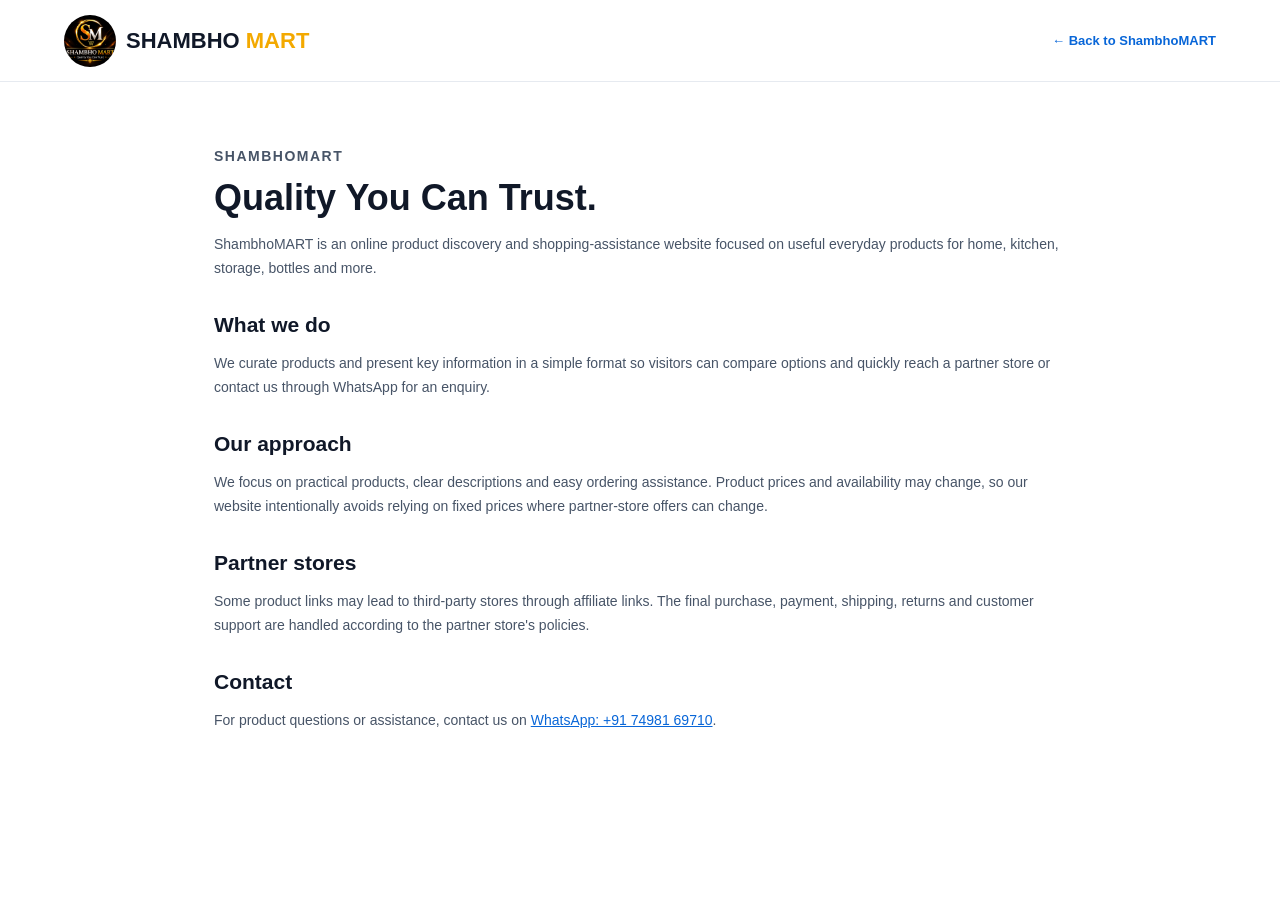
<file: about.html>
<!doctype html>
<html lang="en">
<head>
<meta charset="utf-8">
<meta name="viewport" content="width=device-width,initial-scale=1">
<title>About ShambhoMART</title>
<meta name="description" content="Learn about ShambhoMART and our approach to curated everyday products.">
<link rel="stylesheet" href="styles.css">
</head>
<body>
<div class="legal-top"><a href="index.html" class="legal-brand"><img src="assets/shambhomart-logo.png" alt="ShambhoMART logo"><span>SHAMBHO <b>MART</b></span></a><a href="index.html">← Back to ShambhoMART</a></div>
<main class="info-page">
<p class="eyebrow">SHAMBHOMART</p><h1>Quality You Can Trust.</h1>
<p>ShambhoMART is an online product discovery and shopping-assistance website focused on useful everyday products for home, kitchen, storage, bottles and more.</p>
<h2>What we do</h2><p>We curate products and present key information in a simple format so visitors can compare options and quickly reach a partner store or contact us through WhatsApp for an enquiry.</p>
<h2>Our approach</h2><p>We focus on practical products, clear descriptions and easy ordering assistance. Product prices and availability may change, so our website intentionally avoids relying on fixed prices where partner-store offers can change.</p>
<h2>Partner stores</h2><p>Some product links may lead to third-party stores through affiliate links. The final purchase, payment, shipping, returns and customer support are handled according to the partner store's policies.</p>
<h2>Contact</h2><p>For product questions or assistance, contact us on <a href="https://wa.me/917498169710">WhatsApp: +91 74981 69710</a>.</p>
</main>
</body>
</html>
</file>
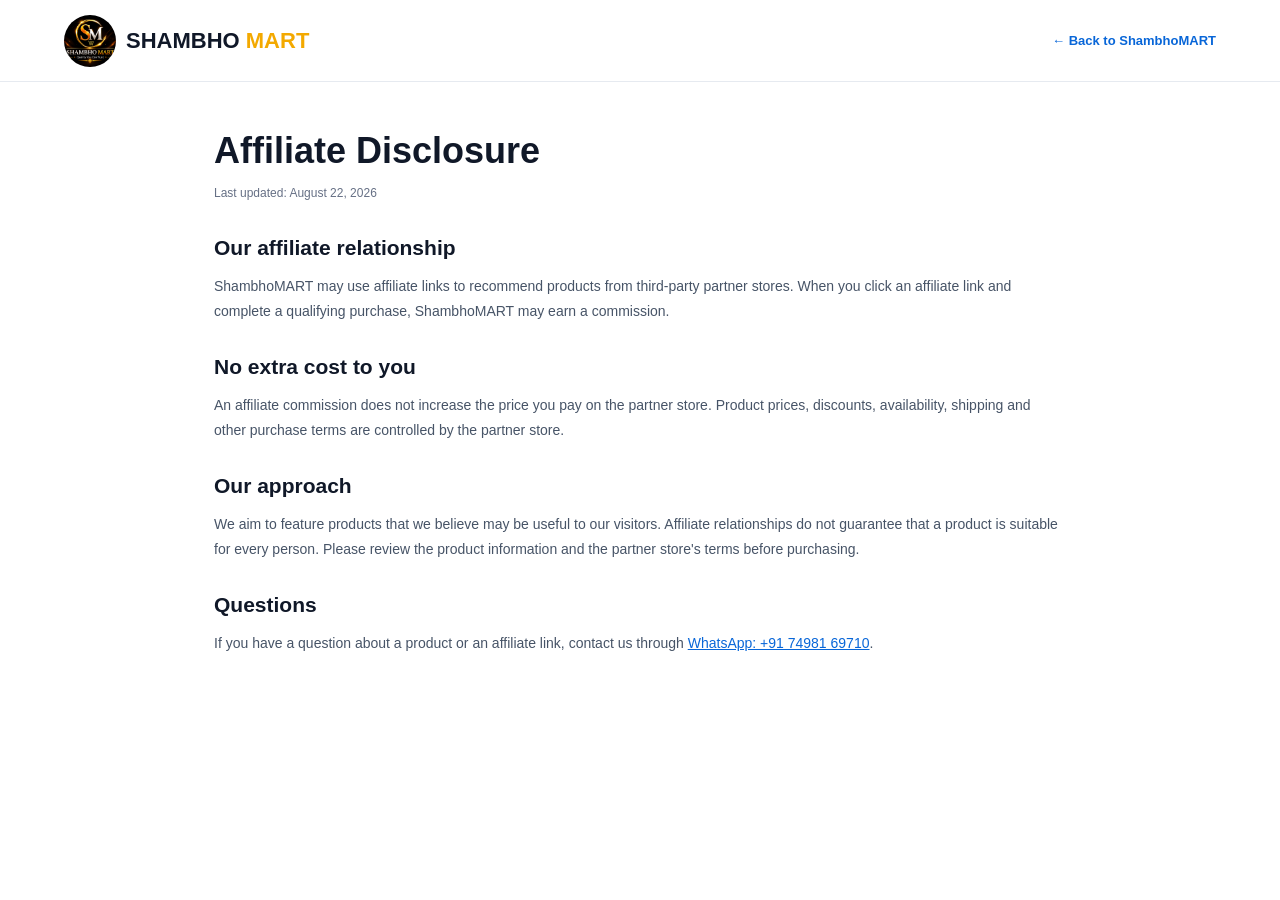
<file: affiliate-disclosure.html>
<!doctype html>
<html lang="en">
<head>
<meta charset="utf-8">
<meta name="viewport" content="width=device-width,initial-scale=1">
<title>Affiliate Disclosure — ShambhoMART</title>
<meta name="description" content="Affiliate Disclosure for ShambhoMART.">
<link rel="stylesheet" href="styles.css">
</head>
<body>
<div class="legal-top"><a href="index.html" class="legal-brand"><img src="assets/shambhomart-logo.png" alt="ShambhoMART logo"><span>SHAMBHO <b>MART</b></span></a><a href="index.html">← Back to ShambhoMART</a></div>
<main class="info-page">
<h1>Affiliate Disclosure</h1><p class="updated">Last updated: August 22, 2026</p>
<h2>Our affiliate relationship</h2><p>ShambhoMART may use affiliate links to recommend products from third-party partner stores. When you click an affiliate link and complete a qualifying purchase, ShambhoMART may earn a commission.</p>
<h2>No extra cost to you</h2><p>An affiliate commission does not increase the price you pay on the partner store. Product prices, discounts, availability, shipping and other purchase terms are controlled by the partner store.</p>
<h2>Our approach</h2><p>We aim to feature products that we believe may be useful to our visitors. Affiliate relationships do not guarantee that a product is suitable for every person. Please review the product information and the partner store's terms before purchasing.</p>
<h2>Questions</h2><p>If you have a question about a product or an affiliate link, contact us through <a href="https://wa.me/917498169710">WhatsApp: +91 74981 69710</a>.</p>
</main>
</body>
</html>
</file>
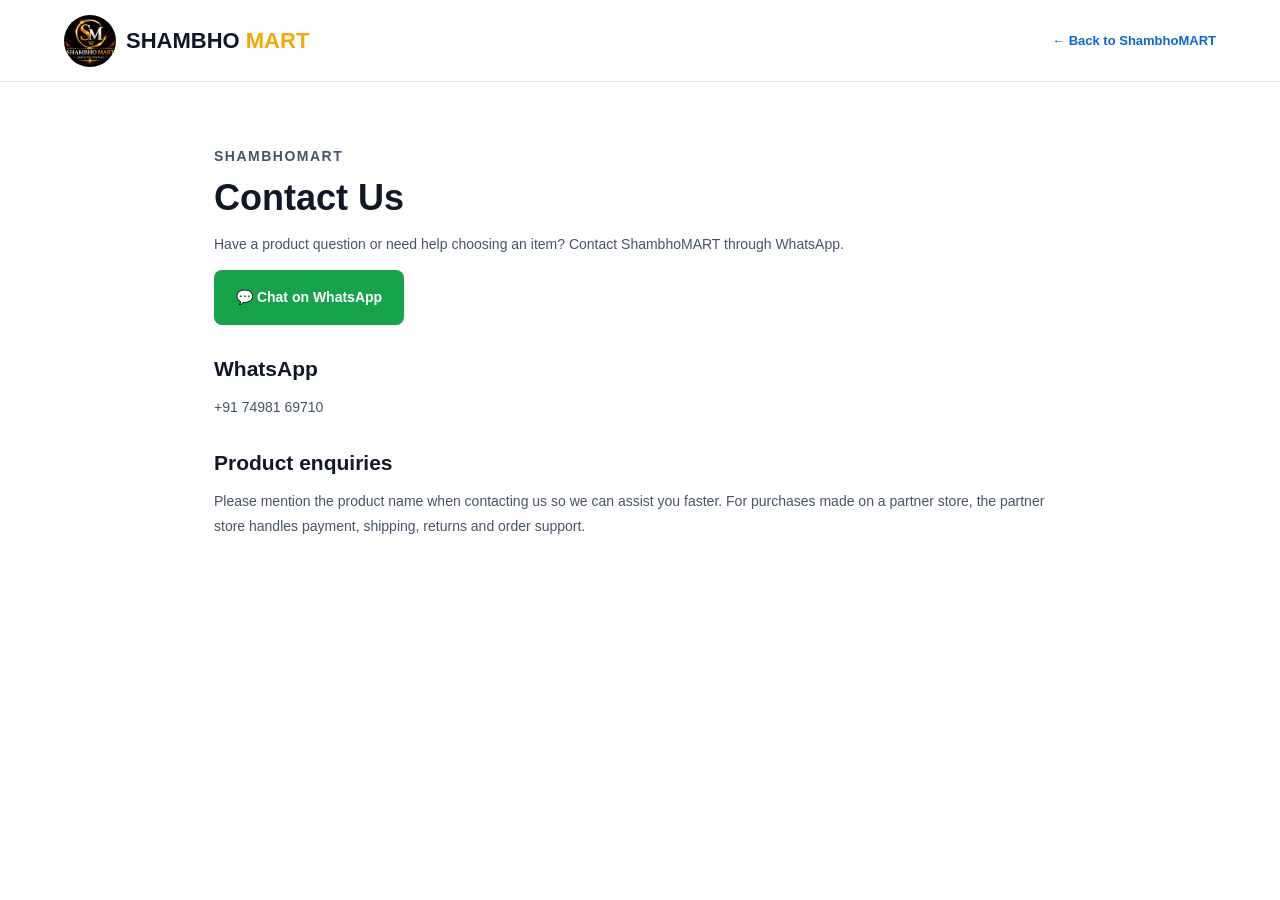
<file: contact.html>
<!doctype html>
<html lang="en">
<head>
<meta charset="utf-8">
<meta name="viewport" content="width=device-width,initial-scale=1">
<title>Contact Us — ShambhoMART</title>
<meta name="description" content="Contact ShambhoMART for product questions and order enquiries.">
<link rel="stylesheet" href="styles.css">
</head>
<body>
<div class="legal-top"><a href="index.html" class="legal-brand"><img src="assets/shambhomart-logo.png" alt="ShambhoMART logo"><span>SHAMBHO <b>MART</b></span></a><a href="index.html">← Back to ShambhoMART</a></div>
<main class="info-page">
<p class="eyebrow">SHAMBHOMART</p><h1>Contact Us</h1>
<p>Have a product question or need help choosing an item? Contact ShambhoMART through WhatsApp.</p>
<p><a class="whatsapp-big" href="https://wa.me/917498169710?text=Hi%20ShambhoMART%2C%20I%20need%20help%20with%20a%20product." target="_blank" rel="noopener">💬 Chat on WhatsApp</a></p>
<h2>WhatsApp</h2><p>+91 74981 69710</p>
<h2>Product enquiries</h2><p>Please mention the product name when contacting us so we can assist you faster. For purchases made on a partner store, the partner store handles payment, shipping, returns and order support.</p>
</main>
</body>
</html>
</file>
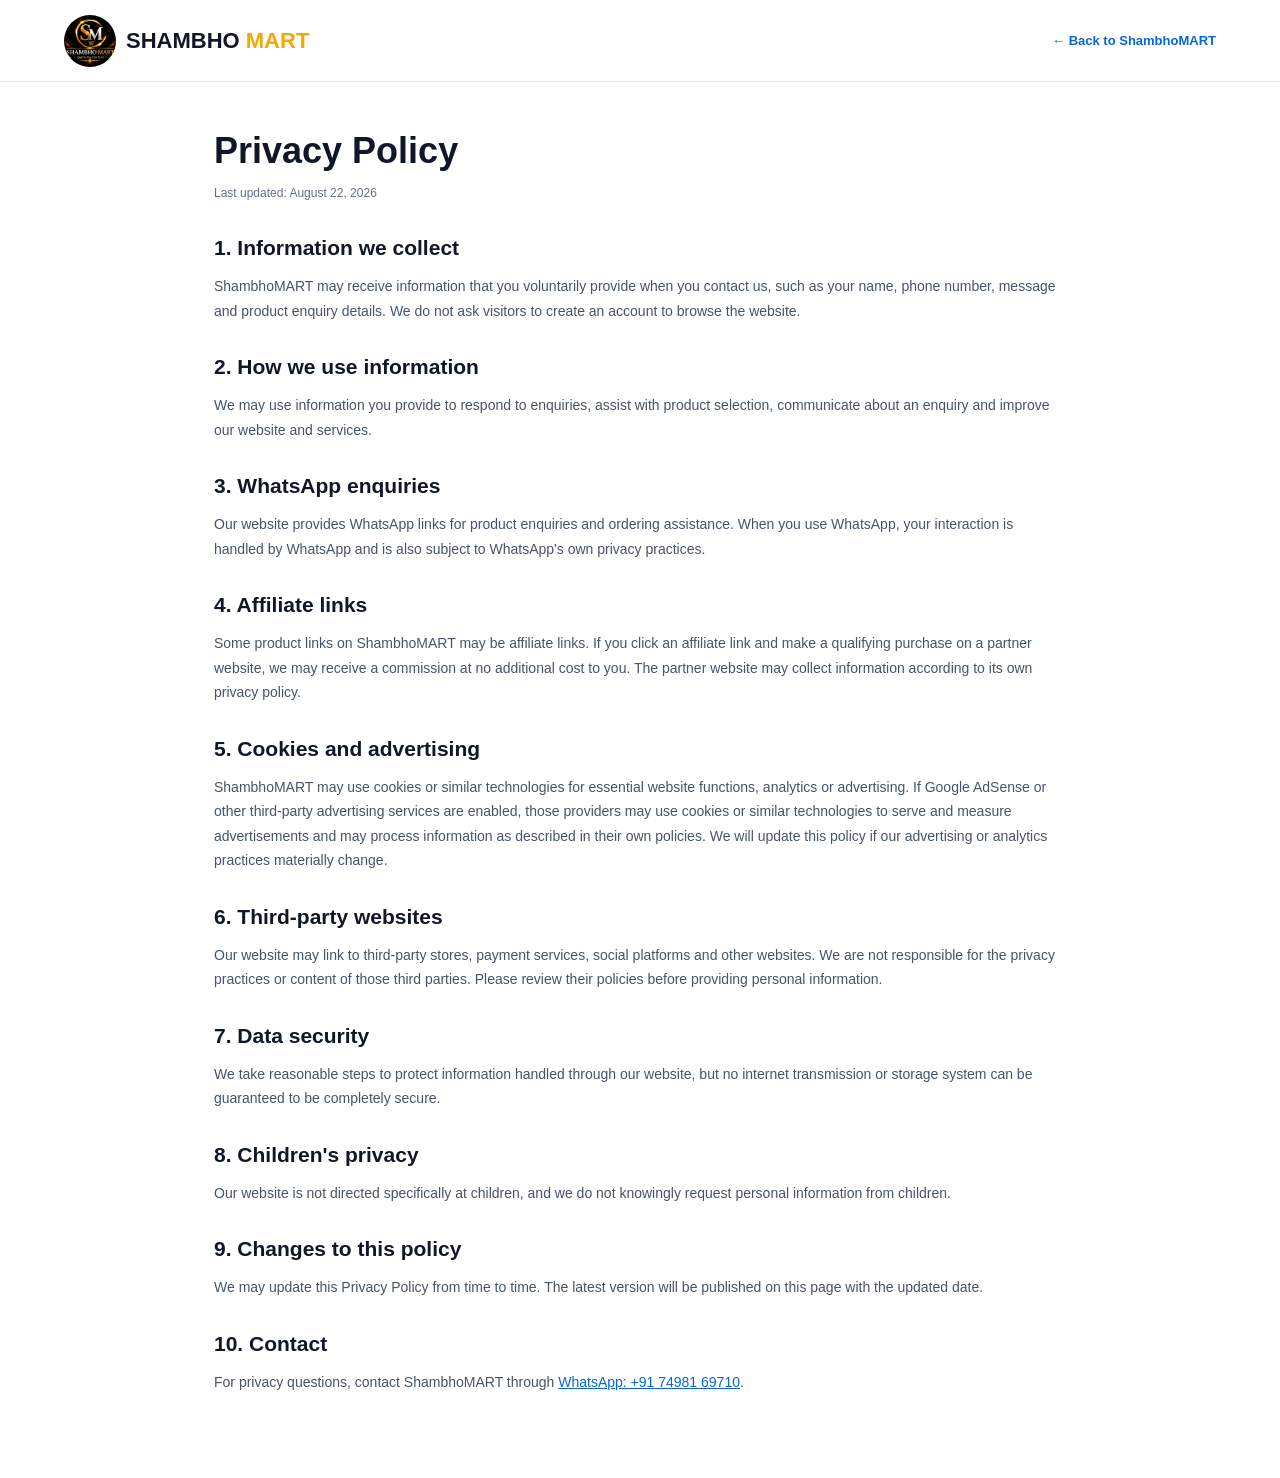
<file: privacy-policy.html>
<!doctype html>
<html lang="en">
<head>
<meta charset="utf-8">
<meta name="viewport" content="width=device-width,initial-scale=1">
<title>Privacy Policy — ShambhoMART</title>
<meta name="description" content="Privacy Policy for ShambhoMART.">
<link rel="stylesheet" href="styles.css">
</head>
<body>
<div class="legal-top"><a href="index.html" class="legal-brand"><img src="assets/shambhomart-logo.png" alt="ShambhoMART logo"><span>SHAMBHO <b>MART</b></span></a><a href="index.html">← Back to ShambhoMART</a></div>
<main class="info-page">
<h1>Privacy Policy</h1><p class="updated">Last updated: August 22, 2026</p>
<h2>1. Information we collect</h2><p>ShambhoMART may receive information that you voluntarily provide when you contact us, such as your name, phone number, message and product enquiry details. We do not ask visitors to create an account to browse the website.</p>
<h2>2. How we use information</h2><p>We may use information you provide to respond to enquiries, assist with product selection, communicate about an enquiry and improve our website and services.</p>
<h2>3. WhatsApp enquiries</h2><p>Our website provides WhatsApp links for product enquiries and ordering assistance. When you use WhatsApp, your interaction is handled by WhatsApp and is also subject to WhatsApp's own privacy practices.</p>
<h2>4. Affiliate links</h2><p>Some product links on ShambhoMART may be affiliate links. If you click an affiliate link and make a qualifying purchase on a partner website, we may receive a commission at no additional cost to you. The partner website may collect information according to its own privacy policy.</p>
<h2>5. Cookies and advertising</h2><p>ShambhoMART may use cookies or similar technologies for essential website functions, analytics or advertising. If Google AdSense or other third-party advertising services are enabled, those providers may use cookies or similar technologies to serve and measure advertisements and may process information as described in their own policies. We will update this policy if our advertising or analytics practices materially change.</p>
<h2>6. Third-party websites</h2><p>Our website may link to third-party stores, payment services, social platforms and other websites. We are not responsible for the privacy practices or content of those third parties. Please review their policies before providing personal information.</p>
<h2>7. Data security</h2><p>We take reasonable steps to protect information handled through our website, but no internet transmission or storage system can be guaranteed to be completely secure.</p>
<h2>8. Children's privacy</h2><p>Our website is not directed specifically at children, and we do not knowingly request personal information from children.</p>
<h2>9. Changes to this policy</h2><p>We may update this Privacy Policy from time to time. The latest version will be published on this page with the updated date.</p>
<h2>10. Contact</h2><p>For privacy questions, contact ShambhoMART through <a href="https://wa.me/917498169710">WhatsApp: +91 74981 69710</a>.</p>
</main>
</body>
</html>
</file>
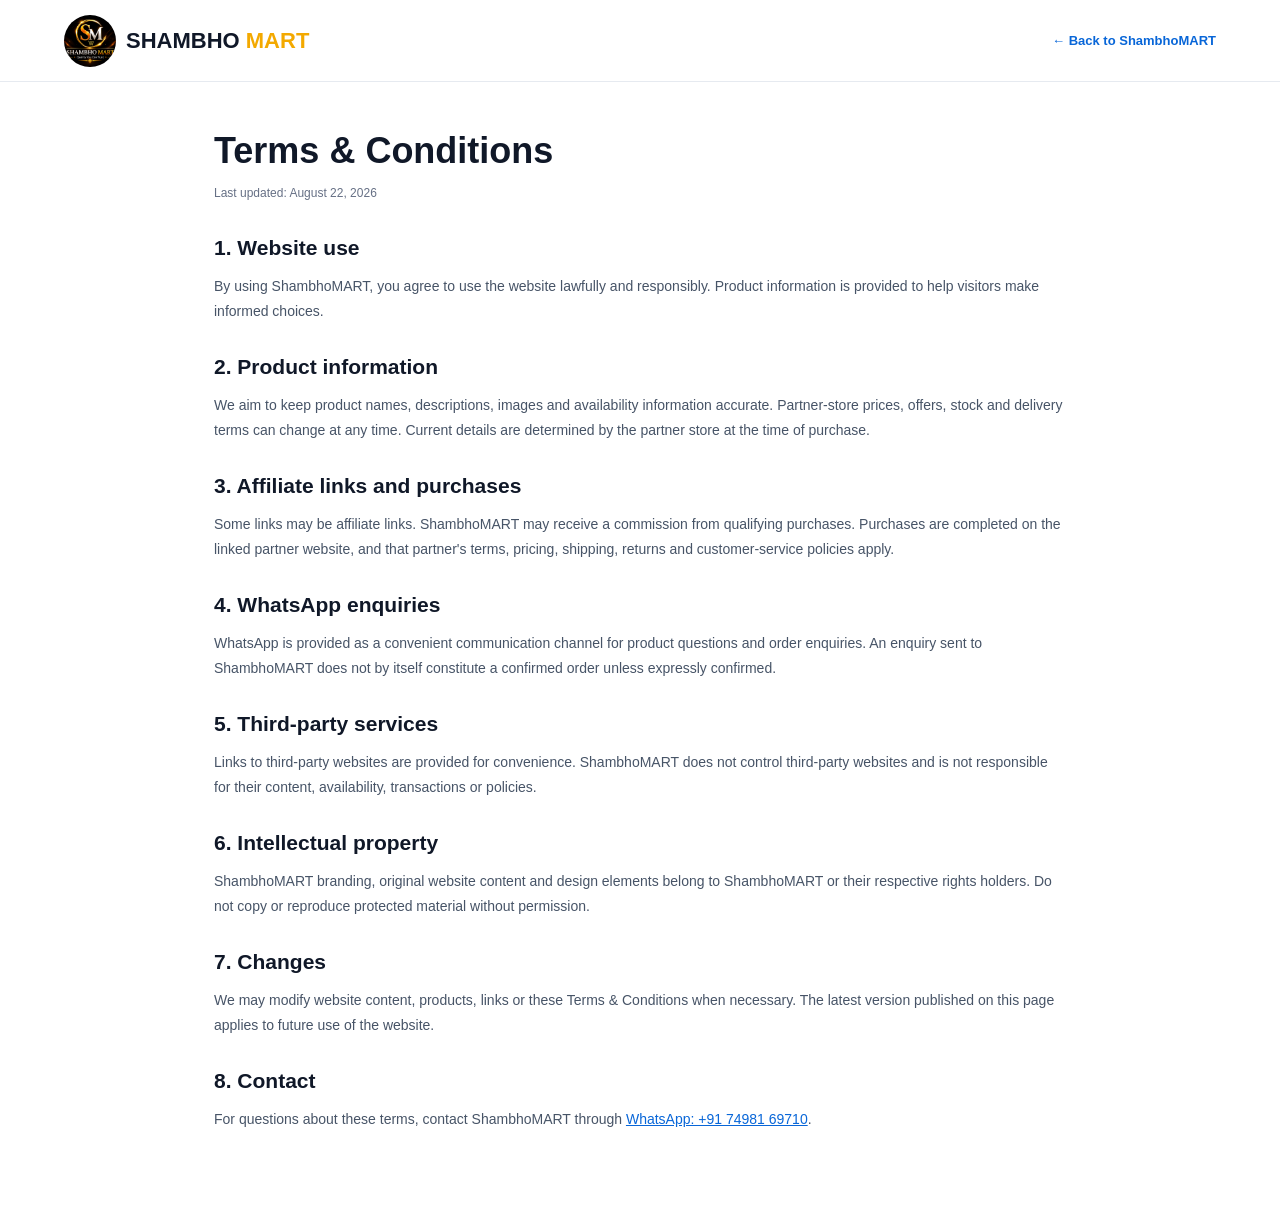
<file: terms.html>
<!doctype html>
<html lang="en">
<head>
<meta charset="utf-8">
<meta name="viewport" content="width=device-width,initial-scale=1">
<title>Terms & Conditions — ShambhoMART</title>
<meta name="description" content="Terms and Conditions for using the ShambhoMART website.">
<link rel="stylesheet" href="styles.css">
</head>
<body>
<div class="legal-top"><a href="index.html" class="legal-brand"><img src="assets/shambhomart-logo.png" alt="ShambhoMART logo"><span>SHAMBHO <b>MART</b></span></a><a href="index.html">← Back to ShambhoMART</a></div>
<main class="info-page">
<h1>Terms &amp; Conditions</h1><p class="updated">Last updated: August 22, 2026</p>
<h2>1. Website use</h2><p>By using ShambhoMART, you agree to use the website lawfully and responsibly. Product information is provided to help visitors make informed choices.</p>
<h2>2. Product information</h2><p>We aim to keep product names, descriptions, images and availability information accurate. Partner-store prices, offers, stock and delivery terms can change at any time. Current details are determined by the partner store at the time of purchase.</p>
<h2>3. Affiliate links and purchases</h2><p>Some links may be affiliate links. ShambhoMART may receive a commission from qualifying purchases. Purchases are completed on the linked partner website, and that partner's terms, pricing, shipping, returns and customer-service policies apply.</p>
<h2>4. WhatsApp enquiries</h2><p>WhatsApp is provided as a convenient communication channel for product questions and order enquiries. An enquiry sent to ShambhoMART does not by itself constitute a confirmed order unless expressly confirmed.</p>
<h2>5. Third-party services</h2><p>Links to third-party websites are provided for convenience. ShambhoMART does not control third-party websites and is not responsible for their content, availability, transactions or policies.</p>
<h2>6. Intellectual property</h2><p>ShambhoMART branding, original website content and design elements belong to ShambhoMART or their respective rights holders. Do not copy or reproduce protected material without permission.</p>
<h2>7. Changes</h2><p>We may modify website content, products, links or these Terms &amp; Conditions when necessary. The latest version published on this page applies to future use of the website.</p>
<h2>8. Contact</h2><p>For questions about these terms, contact ShambhoMART through <a href="https://wa.me/917498169710">WhatsApp: +91 74981 69710</a>.</p>
</main>
</body>
</html>
</file>
<file: styles.css>
:root{--navy:#071a35;--blue:#0866d8;--gold:#ffbd08;--gold2:#f3a900;--ink:#101828;--muted:#667085;--line:#e6eaf0;--bg:#fff;--soft:#f7f9fc;--green:#16a34a;--shadow:0 8px 28px rgba(16,24,40,.10)}
*{box-sizing:border-box}html{scroll-behavior:smooth}body{margin:0;background:#fff;color:var(--ink);font-family:Inter,Arial,sans-serif}.topbar{height:40px;background:var(--navy);color:#fff;display:flex;align-items:center;justify-content:space-between;padding:0 5%;font-size:13px}.topbar span,.topbar a{margin-right:28px;color:#fff;text-decoration:none}.top-left span:first-child,.top-left span:nth-child(2),.top-left span:nth-child(3),.top-right a{color:#fff}.topbar span::first-letter,.topbar a::first-letter{color:var(--gold)}
.site-header{height:96px;display:flex;align-items:center;gap:42px;padding:0 4%;border-bottom:1px solid var(--line);background:#fff}.brand{display:flex;align-items:center;gap:11px;min-width:350px;text-decoration:none;color:var(--ink)}.brand img{width:70px;height:70px;object-fit:contain;border-radius:50%}.brand-name{font-size:28px;font-weight:800;letter-spacing:-1.3px}.brand-name b{color:var(--gold2)}.tagline{font-size:14px;font-weight:700;margin-left:26px;margin-top:-2px}.search{height:44px;display:flex;flex:1;max-width:680px;border:1px solid #cfd6e0;border-radius:5px;overflow:hidden}.search input{flex:1;border:0;padding:0 17px;font-size:14px;outline:0}.search select{width:160px;border:0;border-left:1px solid #d6dce5;padding:0 12px;font-size:13px;background:#fff;outline:0}.search button{width:50px;border:0;background:var(--gold);font-size:28px;cursor:pointer}.head-actions{display:flex;gap:25px;margin-left:auto}.head-actions button{position:relative;border:0;background:#fff;font-size:28px;cursor:pointer;min-width:55px}.head-actions small{display:block;font-size:12px;font-weight:500;margin-top:2px;white-space:nowrap}.head-actions i{position:absolute;top:-4px;right:8px;background:var(--gold);font-style:normal;font-size:10px;width:21px;height:21px;border-radius:50%;display:grid;place-items:center}
.nav{height:42px;border-bottom:1px solid var(--line);display:flex;align-items:center;gap:0;padding:0 4%;background:#fff}.nav a,.all-cat{height:36px;display:flex;align-items:center;justify-content:center;padding:0 28px;text-decoration:none;color:#101828;font-size:13px;font-weight:700;border:0;background:transparent;cursor:pointer}.all-cat{background:var(--navy);color:#fff;border-radius:5px;margin-right:22px;width:208px;justify-content:flex-start;padding-left:18px}.nav a.active{color:var(--gold2);border-bottom:3px solid var(--gold)}
.hero-wrap{max-width:1440px;margin:0 auto;background:#fff}.hero-banner{display:block;width:100%;height:auto;max-height:430px;object-fit:cover}
.shop-section{padding:24px 4% 55px}.shop-title{display:flex;align-items:center;justify-content:center;gap:20px}.shop-title>span{width:55px;height:2px;background:var(--gold)}.shop-title h1{font-size:25px;margin:0;text-align:center;letter-spacing:-.5px}.shop-title p{text-align:center;margin:4px 0 13px;font-size:13px;color:var(--muted)}.filters{display:flex;justify-content:center;gap:28px;margin-bottom:12px;flex-wrap:wrap}.filter{border:0;background:#fff;padding:10px 16px;font-size:12px;font-weight:700;cursor:pointer;border-radius:20px}.filter.active{border:1px solid var(--gold);color:#e19b00;background:#fffdf5}.product-grid{display:grid;grid-template-columns:repeat(4,1fr);gap:12px;max-width:1400px;margin:0 auto}.product{border:1px solid #e3e8ef;border-radius:9px;background:#fff;overflow:hidden;box-shadow:0 2px 8px rgba(0,0,0,.03);transition:.2s}.product:hover{transform:translateY(-3px);box-shadow:var(--shadow)}.product-img{height:205px;background:#f8fafc;position:relative;overflow:hidden}.product-img img{width:100%;height:100%;object-fit:cover;display:block}.badge{position:absolute;left:10px;top:10px;z-index:2;background:var(--gold);color:#111;font-size:10px;font-weight:800;padding:6px 9px;border-radius:12px}.product-info{padding:12px}.product-cat{font-size:10px;color:var(--blue);font-weight:700;margin-bottom:4px}.product h3{font-size:13px;line-height:1.35;margin:0 0 6px;color:#0756b8}.product p{font-size:10.5px;line-height:1.55;color:#475467;min-height:50px;margin:0 0 10px}.actions{display:grid;grid-template-columns:1fr 1fr;gap:8px}.actions button{height:31px;border-radius:5px;font-size:11px;font-weight:800;cursor:pointer}.details{border:0;background:#0866d8;color:#fff}.enquiry{border:1px solid #9bbcf1;background:#fff;color:#0866d8}.enquiry::after{content:' ◉';color:#16a34a}
.why{max-width:1400px;margin:0 auto 50px;padding:42px 5%;background:linear-gradient(135deg,#f8fbff,#fff);border-top:1px solid var(--line);border-bottom:1px solid var(--line);display:flex;align-items:center;justify-content:space-between;gap:40px}.eyebrow{font-size:11px;letter-spacing:1.5px;color:var(--blue);font-weight:800}.why h2{font-size:34px;line-height:1.1;margin:8px 0}.why h2 span{color:var(--gold2)}.why p:not(.eyebrow){color:var(--muted);max-width:620px;line-height:1.6;font-size:14px}.whatsapp-big{background:#16a34a;color:#fff;text-decoration:none;padding:15px 22px;border-radius:8px;font-weight:800;white-space:nowrap}
footer{background:var(--navy);color:#fff;min-height:92px;padding:18px 5%;display:flex;align-items:center;gap:25px;justify-content:space-between;font-size:12px}footer img{width:58px;height:58px;object-fit:contain;border-radius:50%}footer a{color:#fff;text-decoration:none}.footer-links{display:flex;align-items:center;justify-content:center;gap:14px;flex-wrap:wrap}.footer-links a{font-size:11px;opacity:.95}.footer-links a:hover{text-decoration:underline}.social-links{display:flex;align-items:center;justify-content:center;gap:10px;flex-wrap:wrap}.social-links span{font-size:12px;font-weight:800;color:#fff}.social-links a{font-size:12px;font-weight:800;padding:7px 11px;border:1px solid rgba(255,255,255,.35);border-radius:999px;background:rgba(255,255,255,.08)}.social-links a:hover{background:rgba(255,255,255,.18);text-decoration:none}
.cart-drawer{position:fixed;right:-390px;top:0;height:100vh;width:380px;background:#fff;z-index:50;box-shadow:-20px 0 60px rgba(0,0,0,.2);transition:right .25s;display:flex;flex-direction:column}.cart-drawer.open{right:0}.cart-head{padding:20px;border-bottom:1px solid var(--line);display:flex;justify-content:space-between}.cart-head h3{margin:0}.cart-head button,.modal-card>button{border:0;background:#fff;font-size:26px;cursor:pointer}.cart-items{padding:15px;flex:1;overflow:auto}.cart-item{display:flex;gap:10px;padding:12px 0;border-bottom:1px solid var(--line)}.cart-item img{width:55px;height:55px;object-fit:cover;border-radius:8px}.cart-item h4{font-size:12px;margin:2px 0}.cart-item small{color:var(--muted)}.remove{margin-left:auto;border:0;background:transparent;color:#b42318;cursor:pointer}.cart-bottom{padding:18px;border-top:1px solid var(--line)}.cart-bottom button:first-child{width:100%;background:var(--blue);color:#fff;border:0;padding:13px;border-radius:7px;font-weight:800}.cart-bottom button:last-child{width:100%;margin-top:10px;border:0;background:#fff;color:var(--muted);padding:8px;cursor:pointer}#overlay{position:fixed;inset:0;background:rgba(0,0,0,.45);z-index:45;display:none}#overlay.show{display:block}
.modal{position:fixed;inset:0;background:rgba(4,14,30,.65);z-index:60;display:none;align-items:center;justify-content:center;padding:12px}.modal.show{display:flex}.modal-card{position:relative;width:min(1180px,97vw);max-height:94vh;overflow:auto;background:#fff;border-radius:14px;padding:28px}.modal-card>button{position:absolute;right:15px;top:8px;z-index:2}.modal-content{display:grid;grid-template-columns:1.08fr .92fr;gap:30px}.gallery-main{height:520px;background:#f8fafc;border-radius:10px;display:flex;align-items:center;justify-content:center;overflow:hidden;cursor:crosshair}.gallery-main img{width:100%;height:100%;object-fit:contain;transition:transform .12s ease;transform:scale(1)}.gallery-main.zoom-hover img,.gallery-main.zoom-locked img{transform:scale(2.25)}.gallery-main.zoom-locked{cursor:zoom-out}.gallery-zoom-hint{font-size:10px;color:var(--muted);text-align:center;margin-top:7px}.gallery-count{font-size:11px;color:#667085;text-align:right;margin-top:7px;font-weight:700}.gallery-thumbs{display:flex;gap:8px;margin-top:10px;overflow-x:auto;padding-bottom:3px;scrollbar-width:thin}.gallery-thumb{flex:0 0 72px;width:72px;height:72px;padding:3px;border:1px solid #d9e1eb;background:#fff;border-radius:8px;cursor:pointer;position:relative;overflow:hidden}.gallery-thumb.active{border:2px solid var(--gold);box-shadow:0 0 0 2px #fff2bd}.gallery-thumb img{width:100%;height:100%;object-fit:cover;border-radius:5px;display:block}.modal-content h2{font-size:28px}.modal-content p{color:var(--muted);line-height:1.65;font-size:14px}.modal-content li{margin:10px 0;font-size:14px}.modal-content a{display:inline-flex;background:var(--blue);color:#fff;padding:13px 20px;border-radius:7px;text-decoration:none;font-weight:800;font-size:13px}.product-detail-copy{min-width:0}.detail-actions{display:flex;gap:10px;flex-wrap:wrap;margin-top:16px}.detail-actions a.wa{background:#16a34a}
.exploded-viewer{position:fixed;inset:0;background:rgba(0,0,0,.92);z-index:100;display:none;align-items:center;justify-content:center;padding:30px}.exploded-viewer.show{display:flex}.exploded-close{position:absolute;right:22px;top:14px;border:0;background:transparent;color:#fff;font-size:42px;line-height:1;cursor:pointer;z-index:102}.exploded-image-box{width:min(1100px,92vw);height:min(82vh,850px);display:flex;align-items:center;justify-content:center;overflow:hidden;position:relative;background:#fff;border-radius:10px;cursor:crosshair}.exploded-image-box img{width:100%;height:100%;object-fit:contain;transform:scale(1);transition:transform .1s ease}.exploded-image-box.zoom-hover img,.exploded-image-box.zoom-locked img{transform:scale(2.5)}.exploded-image-box.zoom-locked{cursor:zoom-out}.exploded-hint{position:absolute;bottom:12px;left:50%;transform:translateX(-50%);background:rgba(0,0,0,.65);color:#fff;padding:7px 12px;border-radius:15px;font-size:11px;z-index:101;pointer-events:none;white-space:nowrap}.exploded-open{overflow:hidden}
@media(max-width:1100px){.site-header{gap:18px}.brand{min-width:290px}.brand-name{font-size:23px}.brand img{width:58px;height:58px}.search{max-width:none}.head-actions{gap:5px}.nav a{padding:0 15px}.product-grid{grid-template-columns:repeat(2,1fr)}.modal-content{grid-template-columns:1fr 1fr}.gallery-main{height:470px}}
@media(max-width:760px){.topbar{height:auto;padding:8px 4%;font-size:10px}.top-right{display:none}.top-left span{margin-right:12px}.site-header{height:auto;padding:12px 4%;flex-wrap:wrap}.brand{min-width:100%;justify-content:center}.search{order:3;min-width:100%}.head-actions{margin-left:auto}.nav{overflow:auto;padding:0 3%;white-space:nowrap}.nav a{padding:0 15px}.all-cat{width:auto;margin-right:8px}.hero-banner{min-height:190px;object-fit:cover}.shop-section{padding-left:3%;padding-right:3%}.product-grid{grid-template-columns:1fr 1fr}.product-img{height:180px}.why{margin-left:3%;margin-right:3%;flex-direction:column;align-items:flex-start}.modal{padding:8px}.modal-card{width:98vw;max-height:96vh;padding:16px}.modal-content{grid-template-columns:1fr}.gallery-main{height:min(68vw,430px)}.modal-content h2{font-size:24px}footer{flex-wrap:wrap;justify-content:center;text-align:center}.footer-links{width:100%}.social-links{width:100%;margin-top:4px}.exploded-viewer{padding:10px}.exploded-image-box{width:96vw;height:82vh}.exploded-hint{font-size:9px;bottom:8px;max-width:90%;text-align:center}}
@media(max-width:480px){.head-actions small{font-size:9px}.head-actions button{font-size:22px}.filters{gap:4px}.product-grid{grid-template-columns:1fr}.product-img{height:230px}.shop-title h1{font-size:20px}.shop-title>span{width:25px}.why h2{font-size:27px}}
/* Legal / information pages — does not alter the main storefront layout */
.legal-top{min-height:82px;background:#fff;border-bottom:1px solid var(--line);display:flex;align-items:center;justify-content:space-between;padding:12px 5%;gap:20px}.legal-top>a:last-child{color:var(--blue);font-weight:700;text-decoration:none;font-size:13px}.legal-brand{display:flex;align-items:center;gap:10px;color:var(--ink);text-decoration:none;font-weight:800}.legal-brand img{width:52px;height:52px;object-fit:contain;border-radius:50%}.legal-brand span{font-size:22px}.legal-brand b{color:var(--gold2)}.info-page{max-width:900px;margin:0 auto;padding:48px 24px 70px}.info-page h1{font-size:36px;line-height:1.15;margin:0 0 8px}.info-page h2{font-size:21px;margin:32px 0 10px}.info-page p{color:#475467;font-size:14px;line-height:1.75}.info-page .updated{font-size:12px;color:var(--muted);margin-bottom:30px}.info-page a{color:var(--blue)}.info-page .whatsapp-big{display:inline-block;color:#fff}.info-page .eyebrow{margin-bottom:8px}@media(max-width:600px){.legal-top{padding:10px 4%;flex-wrap:wrap}.legal-brand span{font-size:18px}.info-page{padding:34px 18px 55px}.info-page h1{font-size:29px}}
</file>
